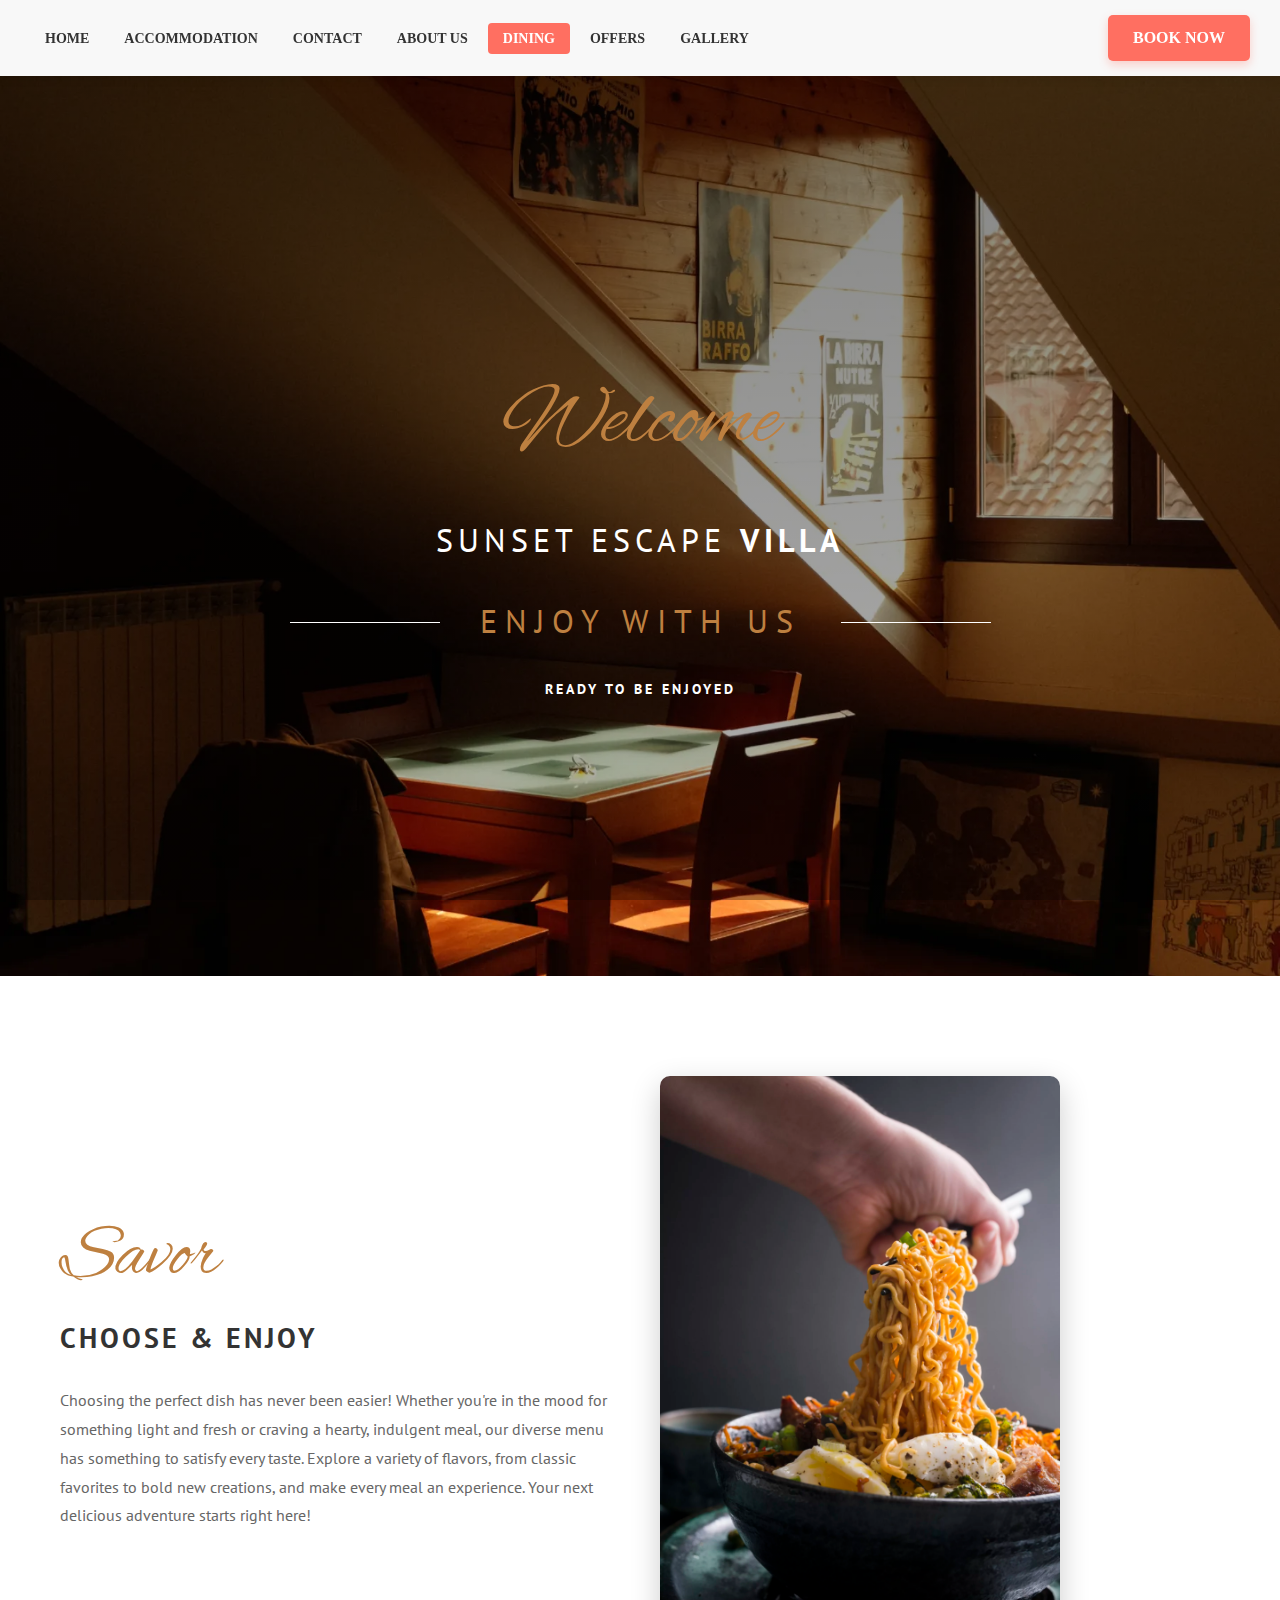
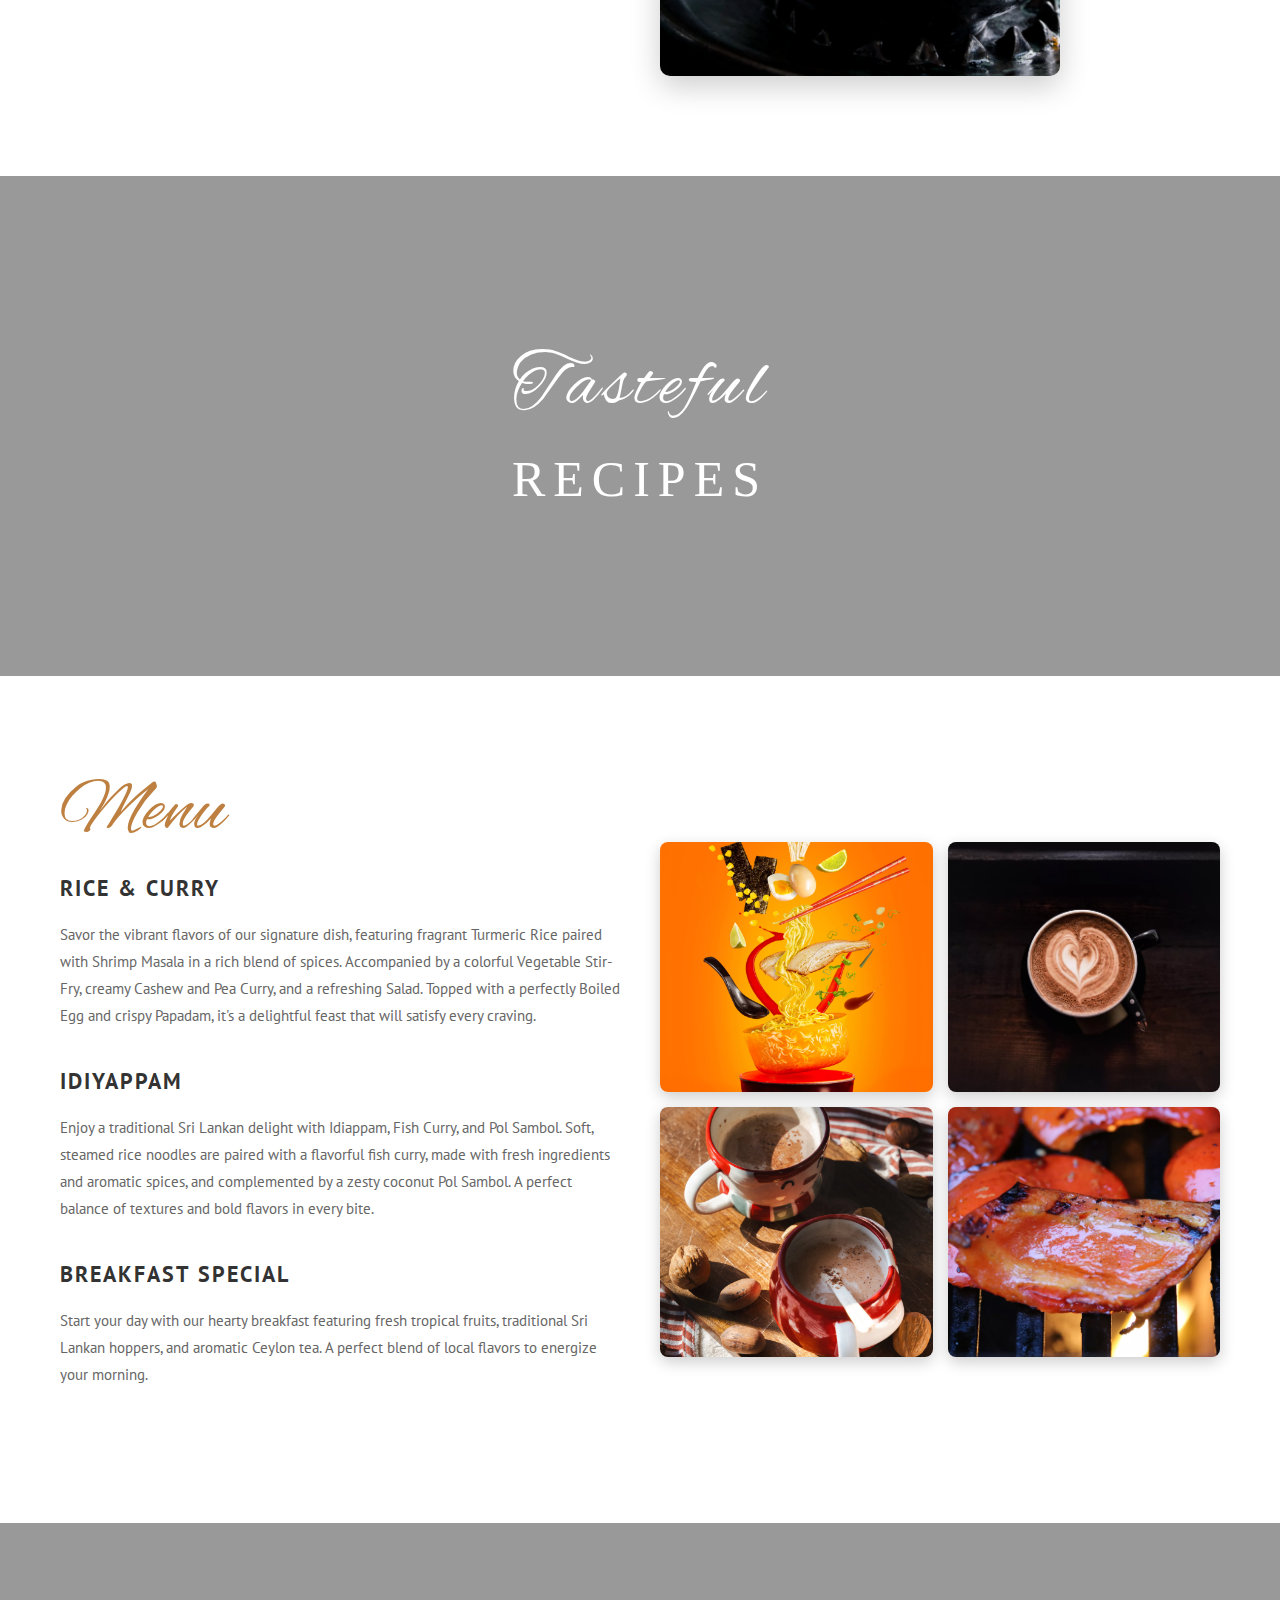
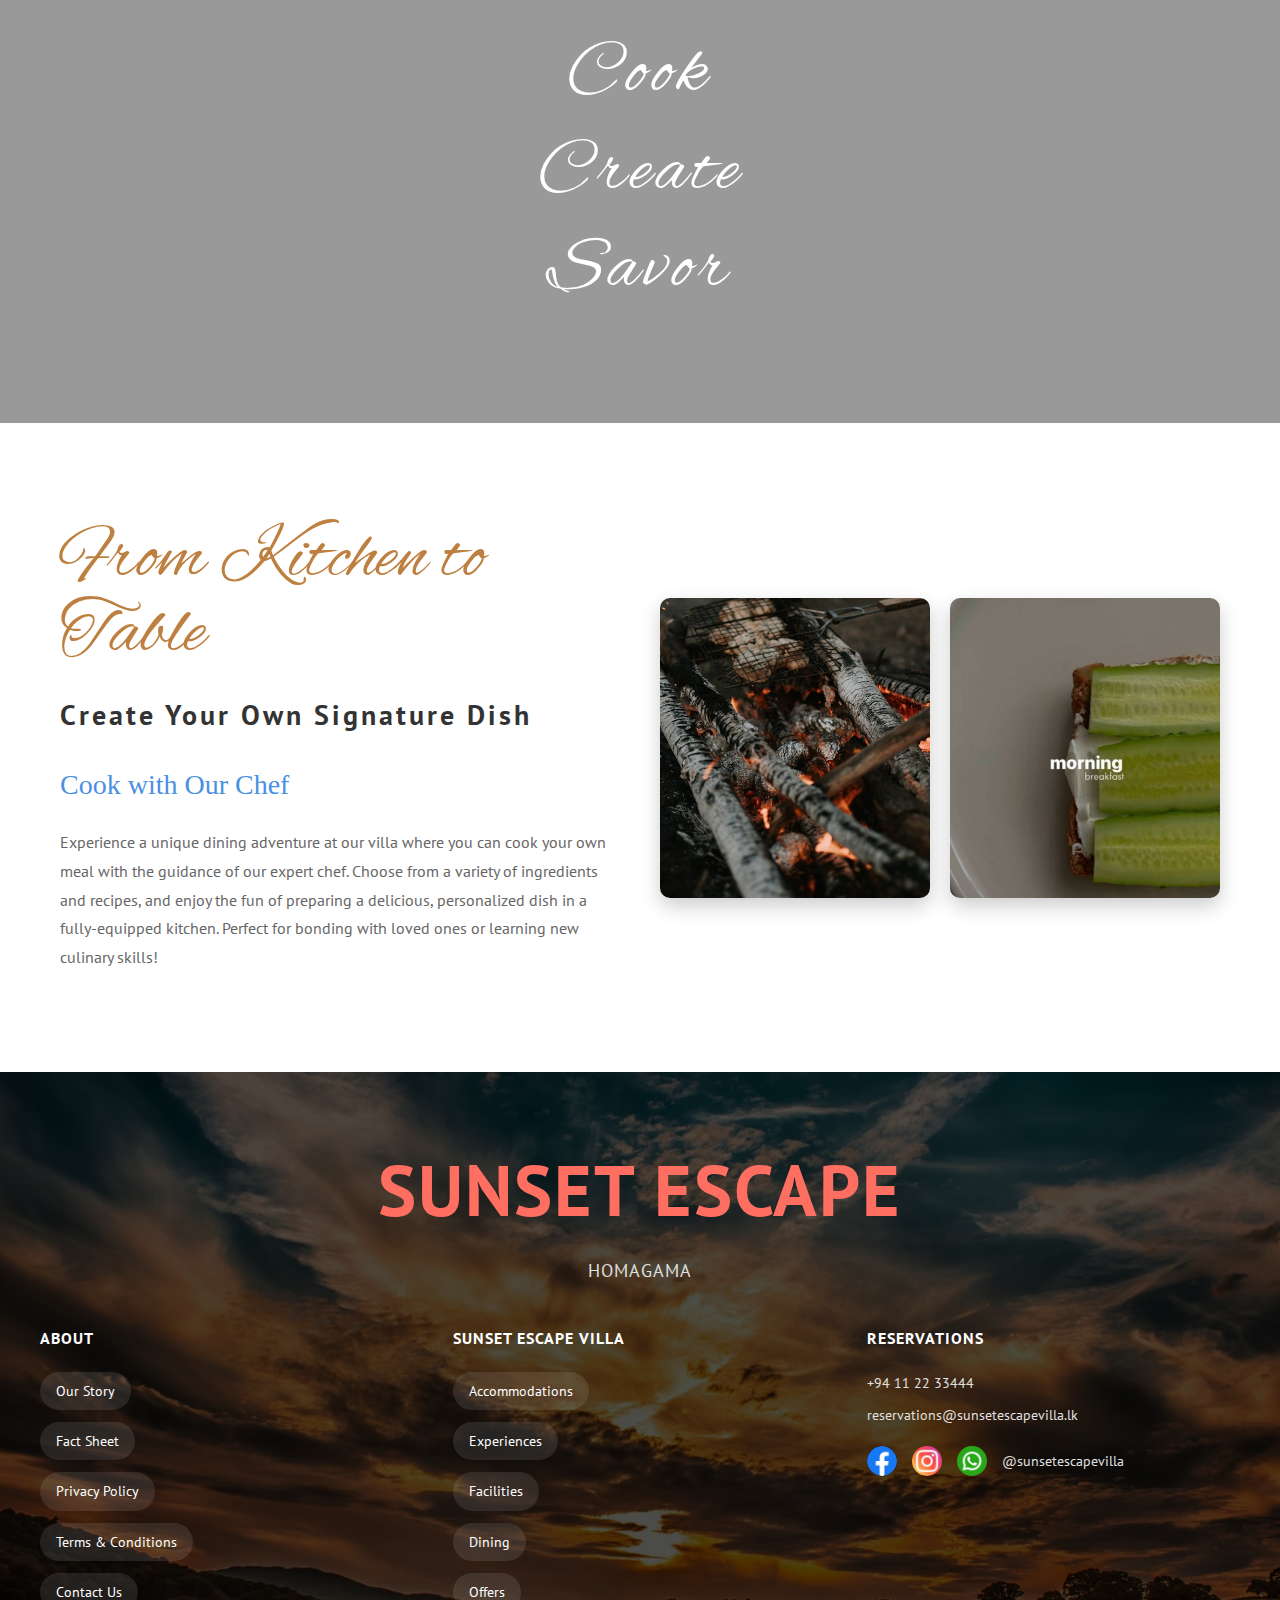
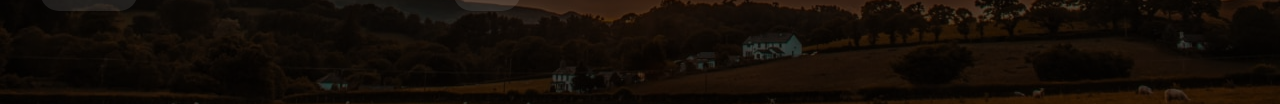
<file: index.html>
<!DOCTYPE html>
<html lang="en">
<head>
  <meta charset="UTF-8">
  <meta name="viewport" content="width=device-width, initial-scale=1.0">
  <title>Dining - Sunset Escape Villa</title>
  <link rel="stylesheet" href="style.css">
</head>
<body>
  <!-- Navigation -->
  <nav class="navbar">
    <div class="nav-container">
      <ul class="nav-links">
        <li><a href="#home">HOME</a></li>
        <li><a href="#accommodation">ACCOMMODATION</a></li>
        <li><a href="#contact">CONTACT</a></li>
        <li><a href="#about">ABOUT US</a></li>
        <li><a href="#dining" class="active">DINING</a></li>
        <li><a href="#offers">OFFERS</a></li>
        <li><a href="#gallery">GALLERY</a></li>
      </ul>
      <a href="#booking" class="book-now-btn">BOOK NOW</a>
    </div>
  </nav>

  <!-- Hero Section -->
  <header class="hero">
    <div class="hero-content">
      <h1 class="alex-brush">Welcome</h1>
      <h2 class="hero-title">SUNSET ESCAPE <span>VILLA</span></h2>
      <div class="hero-divider">
        <span class="hero-subtitle">ENJOY WITH US</span>
      </div>
      <p class="hero-tagline">Ready to be enjoyed</p>
    </div>
  </header>
  
  <!-- Introduction Section -->
  <section class="intro-section">
    <div class="container">
      <div class="intro-content">
        <h1 class="section-title alex-brush">Savor</h1>
        <h2 class="section-subtitle">CHOOSE & ENJOY</h2>
        <p class="section-text">
          Choosing the perfect dish has never been easier! 
          Whether you're in the mood for something light and fresh or craving a hearty, 
          indulgent meal, our diverse menu has something to satisfy every taste. 
          Explore a variety of flavors, from classic favorites to bold new creations,
          and make every meal an experience. Your next delicious adventure starts right here!
        </p>
      </div>
      <div class="intro-image">
        <img src="image/img4.webp" alt="Delicious stuffed cherries dessert">
      </div>
    </div>
  </section>
  
  <!-- Tasteful Recipes Banner -->
  <section class="banner-section recipes-banner">
    <div class="banner-overlay">
      <h1 class="banner-title alex-brush">Tasteful <span class="banner-subtitle">RECIPES</span></h1>
    </div>
  </section>
  
  <!-- Menu Section -->
  <section class="menu-section">
    <div class="container">
      <div class="menu-gallery">
        <img src="image/pic1.jpg" alt="Traditional Sri Lankan rice and curry">
        <img src="image/mocha.jpg" alt="Fresh mocha beverage">
        <img src="image/pic2.jpg" alt="Gourmet dish presentation">
        <img src="image/pic1.jpgjpg.webp" alt="Traditional meal platter">
      </div>
      <div class="menu-content">
        <h1 class="section-title alex-brush">Menu</h1>
        
        <div class="menu-item">
          <h2 class="menu-item-title">RICE & CURRY</h2>
          <p class="menu-item-description">
            Savor the vibrant flavors of our signature dish, 
            featuring fragrant Turmeric Rice paired with Shrimp Masala in a rich blend of spices. 
            Accompanied by a colorful Vegetable Stir-Fry, 
            creamy Cashew and Pea Curry, 
            and a refreshing Salad. 
            Topped with a perfectly Boiled Egg and crispy Papadam, 
            it's a delightful feast that will satisfy every craving.
          </p>
        </div>

        <div class="menu-item">
          <h2 class="menu-item-title">IDIYAPPAM</h2>
          <p class="menu-item-description">
            Enjoy a traditional Sri Lankan delight with Idiappam, Fish Curry, 
            and Pol Sambol. Soft, steamed rice noodles are paired with a flavorful fish curry, 
            made with fresh ingredients and aromatic spices, 
            and complemented by a zesty coconut Pol Sambol. 
            A perfect balance of textures and bold flavors in every bite.
          </p>
        </div>

        <div class="menu-item">
          <h2 class="menu-item-title">BREAKFAST SPECIAL</h2>
          <p class="menu-item-description">
            Start your day with our hearty breakfast featuring fresh tropical fruits,
            traditional Sri Lankan hoppers, and aromatic Ceylon tea.
            A perfect blend of local flavors to energize your morning.
          </p>
        </div>
      </div>
    </div>
  </section>
  
  <!-- Cook Create Savor Banner -->
  <section class="banner-section cook-banner">
    <div class="banner-overlay">
      <h1 class="banner-title alex-brush">
        Cook<br>Create<br>Savor
      </h1>
    </div>
  </section>
  
  <!-- Chef Experience Section -->
  <section class="chef-section">
    <div class="container">
      <div class="chef-content">
        <h1 class="section-title alex-brush">From Kitchen to Table</h1>
        <h2 class="section-subtitle">Create Your Own Signature Dish</h2>
        <h3 class="chef-highlight">Cook with Our Chef</h3>
        <p class="section-text">
          Experience a unique dining adventure at our villa where you can cook your own meal 
          with the guidance of our expert chef. Choose from a variety of ingredients and recipes, 
          and enjoy the fun of preparing a delicious, personalized dish in a fully-equipped kitchen. 
          Perfect for bonding with loved ones or learning new culinary skills!
        </p>
      </div>
      <div class="chef-images">
        <img src="image/grill.jpeg" alt="Grilling experience with our chef">
        <img src="image/breakfast.jpg" alt="Fresh breakfast preparation">
      </div>
    </div>
  </section>

  <!-- Footer -->
  <footer class="footer">
    <div class="footer-container">
      <!-- Logo Section -->
      <div class="footer-logo">
        <h2 class="logo-text">SUNSET ESCAPE</h2>
        <p class="logo-location">HOMAGAMA</p>
      </div>

      <!-- Footer Links -->
      <div class="footer-columns">
        <div class="footer-column">
          <h3>ABOUT</h3>
          <ul>
            <li><a href="#story">Our Story</a></li>
            <li><a href="#facts">Fact Sheet</a></li>
            <li><a href="#privacy">Privacy Policy</a></li>
            <li><a href="#terms">Terms & Conditions</a></li>
            <li><a href="#contact">Contact Us</a></li>
          </ul>
        </div>

        <div class="footer-column">
          <h3>SUNSET ESCAPE VILLA</h3>
          <ul>
            <li><a href="#accommodation">Accommodations</a></li>
            <li><a href="#experiences">Experiences</a></li>
            <li><a href="#facilities">Facilities</a></li>
            <li><a href="#dining">Dining</a></li>
            <li><a href="#offers">Offers</a></li>
          </ul>
        </div>

        <div class="footer-column">
          <h3>RESERVATIONS</h3>
          <p class="contact-info">+94 11 22 33444</p>
          <p class="contact-info">reservations@sunsetescapevilla.lk</p>
          
          <div class="social-links">
            <a href="#" class="social-icon" aria-label="Facebook">
              <img src="image/fb.jpg" alt="Facebook">
            </a>
            <a href="#" class="social-icon" aria-label="Instagram">
              <img src="image/inst.jpg" alt="Instagram">
            </a>
            <a href="#" class="social-icon" aria-label="WhatsApp">
              <img src="image/whts.jpg" alt="WhatsApp">
            </a>
            <span class="social-handle">@sunsetescapevilla</span>
          </div>

          <div class="map-container" onclick="redirectToMap()">
            <iframe
              src="https://www.google.com/maps/embed?pb=!1m18!1m12!1m3!1d31690.657218841682!2d79.97232506776593!3d6.842058231165594!2m3!1f0!2f0!3f0!3m2!1i1024!2i768!4f13.1!3m3!1m2!1s0x3ae24964bd59b0fb%3A0xc7d374be7b3c4ec!2sHomagama!5e0!3m2!1sen!2slk!4v1634987435651!5m2!1sen!2slk"
              width="100%" 
              height="150" 
              style="border:0; border-radius: 8px; margin-top: 20px;" 
              allowfullscreen="" 
              loading="lazy"
              title="Location map">
            </iframe>
          </div>
        </div>
      </div>
    </div>
  </footer>

  <script>
    function redirectToMap() {
      window.open("https://maps.app.goo.gl/wf5LeVyUU2wiWSb66", "_blank");
    }
  </script>
</body>
</html>
</file>
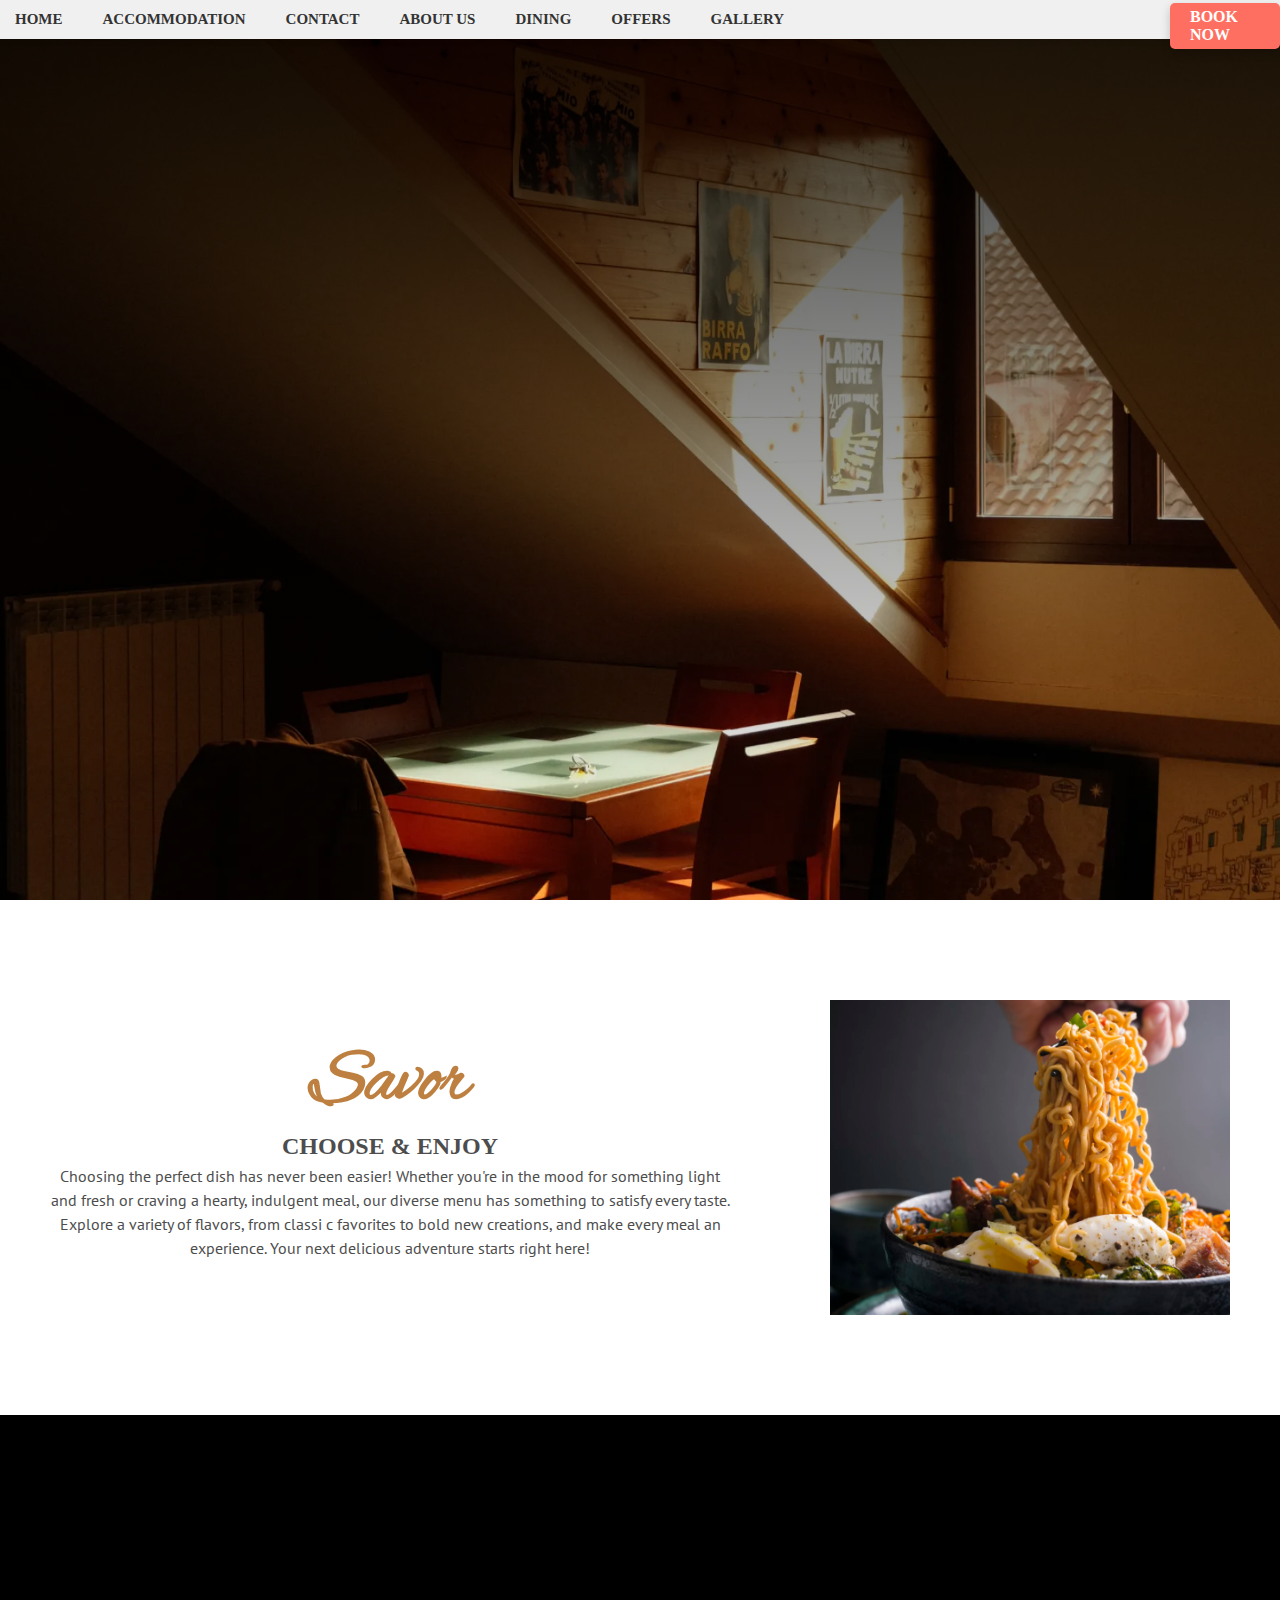
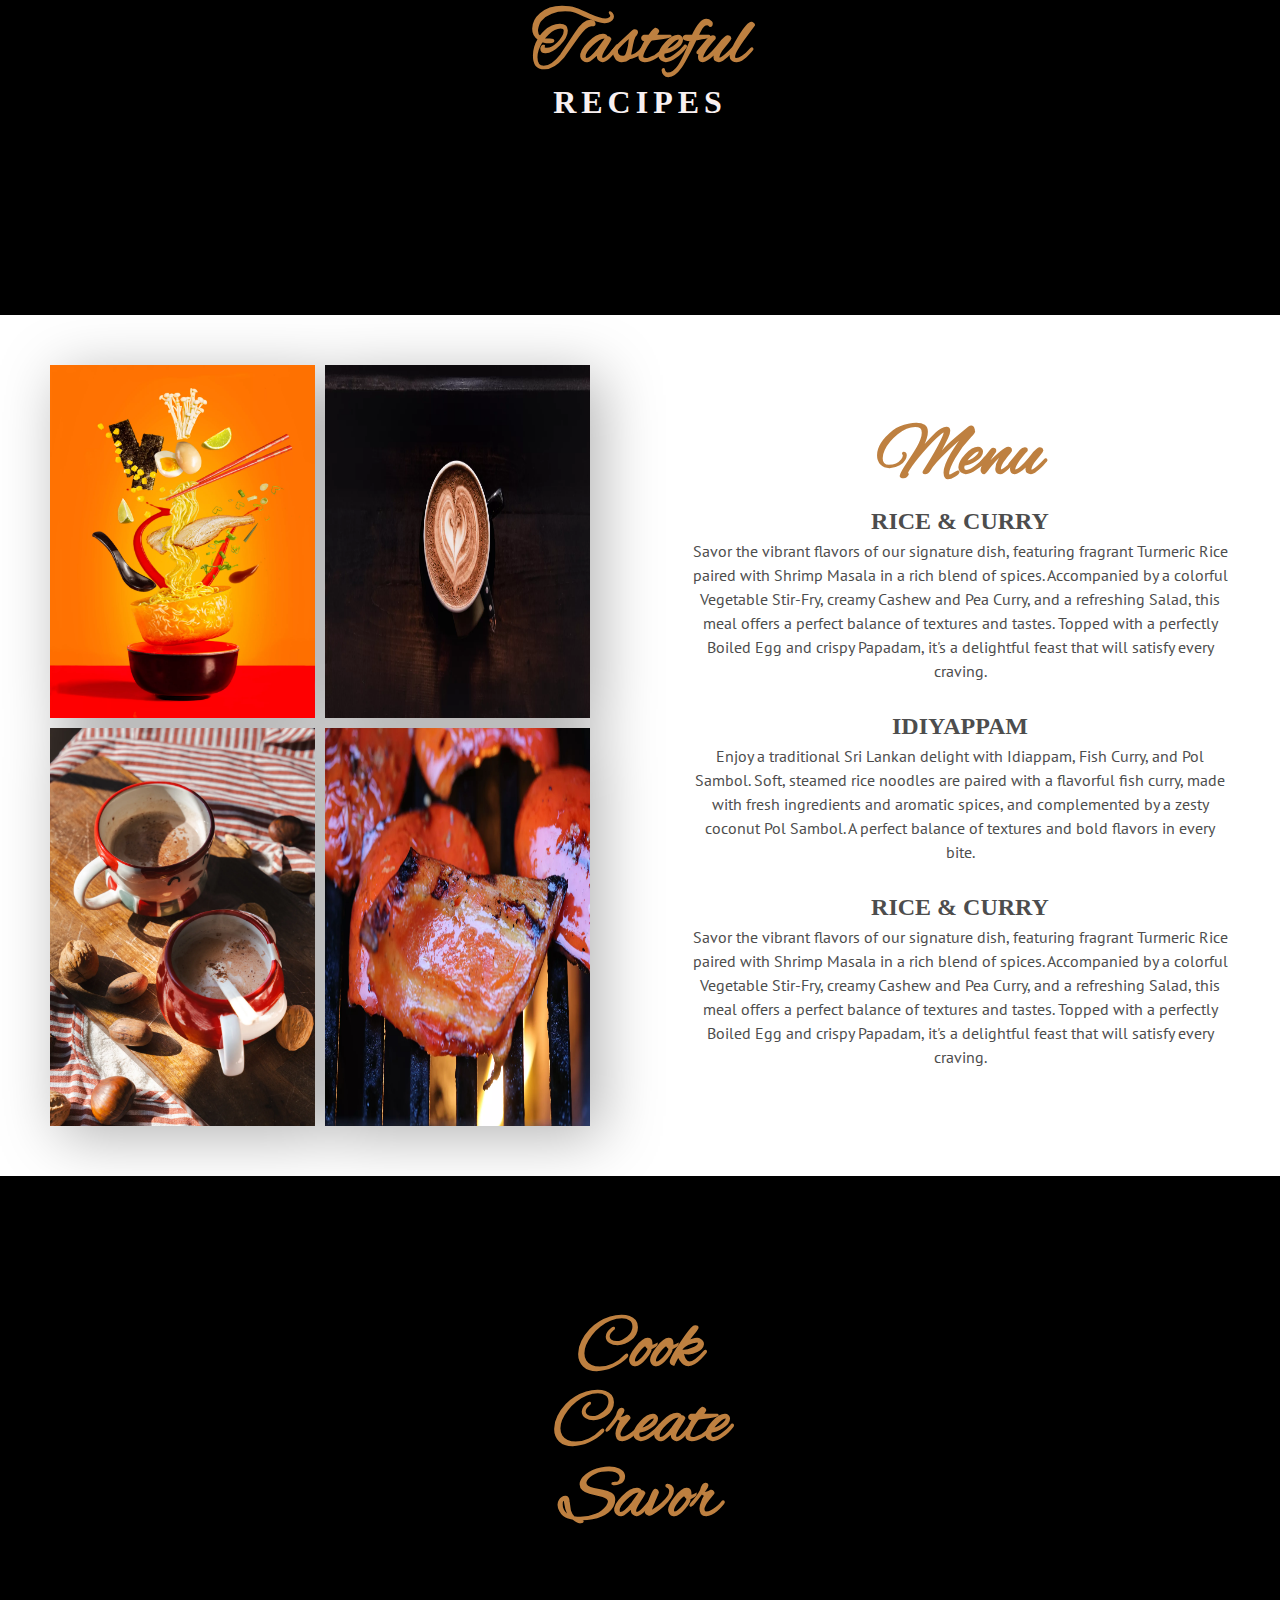
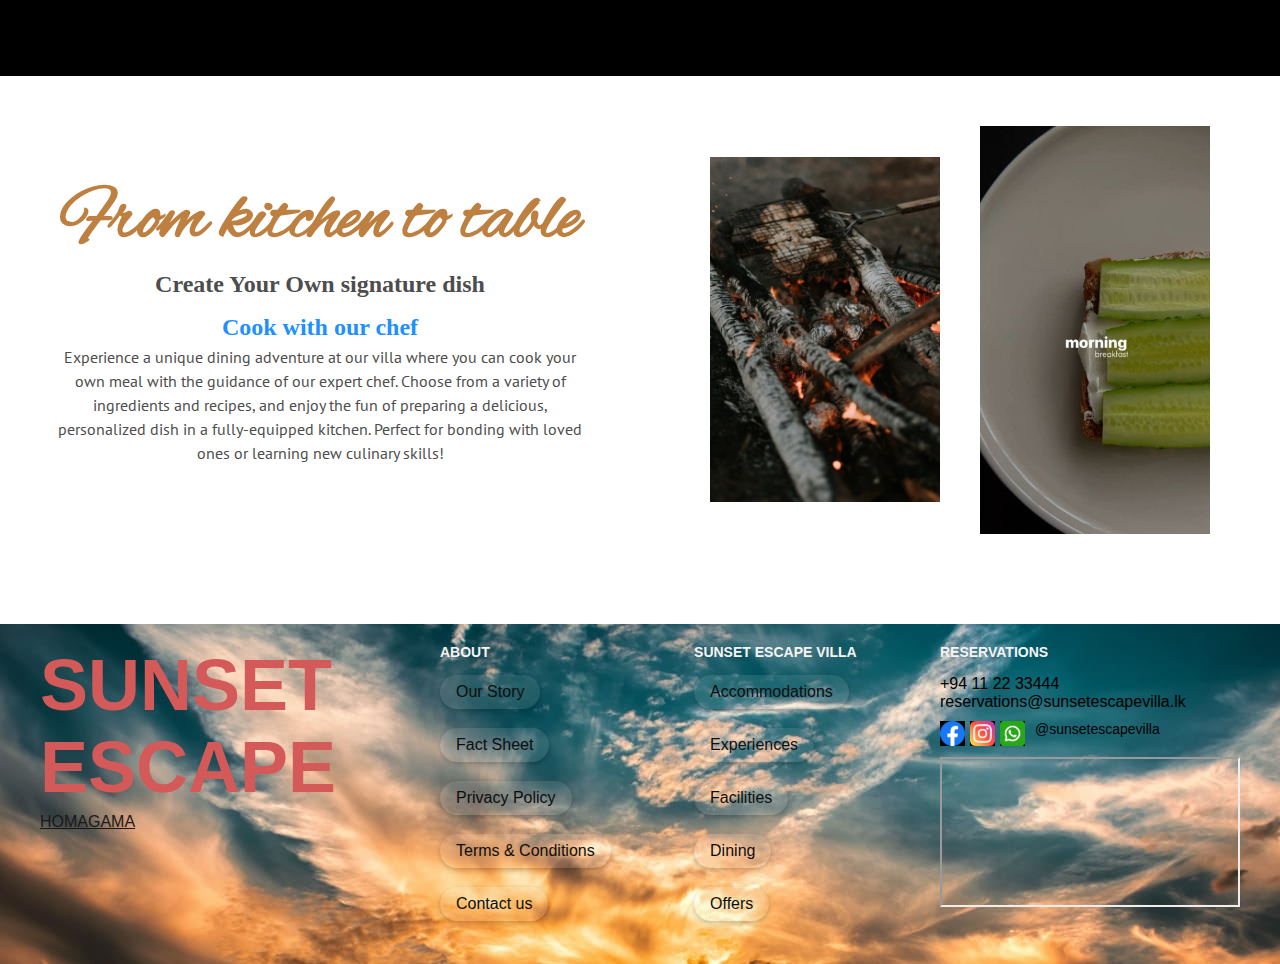
<file: project2.html>
<!DOCTYPE html>
<html lang="en">
<head>
  <meta charset="UTF-8">
  <meta name="viewport" content="width=device-width, initial-scale=1.0">
  <title>DINING</title>
  <link rel="stylesheet" href="project2.css">
</head>
<body>
  <header>
  <div class="N_bar">
    <ul>
        <li><a href="">HOME</a></li>
        <li><a href="">ACCOMMODATION</a></li>
        <li><a href="">CONTACT</a></li>
        <li><a href="">ABOUT US</a></li>
        <li><a href="">DINING</a></li>
        <li><a href="">OFFERS</a></li>
        <li><a href="">GALLERY</a></li>
    </ul>

    <!-- "BOOK NOW" button -->
    <a href="#" class="book-now-btn">BOOK NOW</a>
</div>
</div>
<div class="center">
  <h1 class="alex-brush">Welcome</h1><br>
  <h2 style="font-family:Georgia;">SUN SET ESCAPE <b>VILLA</b></h2><br>
  <span id="asterisk">ENJOY <br><br>WITH <br><br>US</span>
  <p>ready to be enjoy</p>
</div>

   
  </header>
  
  <section class="add-padding add-flex">
    <div class="center-text">
      <h1 class="alex-brush"><span class="custom-font">Savor</span><br /></h1>
      <h2>CHOOSE & ENJOY</h2><br>
      <p>Choosing the perfect dish has never been easier! 
        Whether you're in the mood for something light and fresh or craving a hearty, 
        indulgent meal, our diverse menu has something to satisfy every taste. 
        Explore a variety of flavors, from classi
        c favorites to bold new creations,
        and make every meal an experience. Your next delicious adventure starts right here!</p>
    </div>
    <div  class="stuffed-cherries" data-aos="fade-left" data-aos-delay="300">
    </div>
  </section>
  
  <section class="bread-background center-h1">
    <h1 class="custom-h1 alex-brush"><span class="custom-font">Tasteful</span><br />RECIPES</h1>
  </section>
  
  <section class="menu add-flex add-padding">
    <div class="menu-images">
      <img src="image/pic1.jpg">
      <img src="image/mocha.jpg">
      <img src="image/pic2.jpg">
      <img src="image/pic1.jpgjpg.webp">
    </div>
    <div class="center-text">
      <h1><span class="custom-font alex-brush">Menu</span></h1>
      <h2>RICE & CURRY</h2><br>
      <p>Savor the vibrant flavors of our signature dish, 
        featuring fragrant Turmeric Rice paired with Shrimp Masala in a rich blend of spices. 
        Accompanied by a colorful Vegetable Stir-Fry, 
        creamy Cashew and Pea Curry, 
        and a refreshing Salad, 
        this meal offers a perfect balance of textures and tastes. 
        Topped with a perfectly Boiled Egg and crispy Papadam, 
        it's a delightful feast that will satisfy every craving.</p><br>
      <h2>IDIYAPPAM</h2><br>
      <p>Enjoy a traditional Sri Lankan delight with Idiappam, Fish Curry, 
        and Pol Sambol. Soft, steamed rice noodles are paired with a flavorful fish curry, 
        made with fresh ingredients and aromatic spices, 
        and complemented by a zesty coconut Pol Sambol. 
        A perfect balance of textures and bold flavors in every bite.</p><br>
      <h2>RICE & CURRY</h2><br>
      <p>Savor the vibrant flavors of our signature dish, 
            featuring fragrant Turmeric Rice paired with Shrimp Masala in a rich blend of spices. 
            Accompanied by a colorful Vegetable Stir-Fry, 
            creamy Cashew and Pea Curry, 
            and a refreshing Salad, 
            this meal offers a perfect balance of textures and tastes. 
            Topped with a perfectly Boiled Egg and crispy Papadam, 
            it's a delightful feast that will satisfy every craving.
      </p>
    </div>
  </section>
  
  <section class="cake-background center-h1">
    <h1 class="custom-h1"><span class="custom-font alex-brush">Cook<br>Create<br>Savor</span></h1>
  </section>
  
  <section class="add-flex reservation-section">
    <div class="center-text add-padding">
      <h1><span class="custom-font alex-brush">From kitchen to table</span></h1>
      <h2>Create Your Own signature dish</h2><br>
      <h2 style="font-family:blackadder ITC;color:dodgerblue">Cook with our chef</h2><br>
      <p>Experience a unique dining adventure at our villa where you can cook your own meal with the guidance of our expert chef. 
        Choose from a variety of ingredients and recipes, 
        and enjoy the fun of preparing a delicious, 
        personalized dish in a fully-equipped kitchen. 
        Perfect for bonding with loved ones or learning new culinary skills!</p>
    </div>
    <div>
      <img src="image/grill.jpeg" data-aos="fade-up" data-aos-delay="300"/>
      <img src="image/breakfast.jpg" data-aos="fade-down" data-aos-delay="300"/>
    </div>
  </section>
  <footer class="footer">
    <div class="footer-content">
      <div class="logo-section">
        <h2 class="logo">SUNSET ESCAPE</h2>
        <p class="subtitle"></p>
        <p class="location">HOMAGAMA</p>
      </div>
      <div class="footer-links">
        <div class="column">
          <h3>ABOUT</h3>
          <ul>
            <li><a href="#">Our Story</a></li>
            <li><a href="#">Fact Sheet</a></li>
            <li><a href="#">Privacy Policy</a></li>
            <li><a href="#">Terms & Conditions</a></li>
            <li><a href="#">Contact us</a></li>
          </ul>
        </div>
        <div class="column">
          <h3>SUNSET ESCAPE VILLA</h3>
          <ul>
            <li><a href="#">Accommodations</a></li>
            <li><a href="#">Experiences</a></li>
            <li><a href="#">Facilities</a></li>
            <li><a href="#">Dining</a></li>
            <li><a href="#">Offers</a></li>
          </ul>
        </div>
 
        <div class="column">
          <h3>RESERVATIONS</h3>
          <p>+94 11 22 33444</p>
          <p>reservations@sunsetescapevilla.lk</p>
          <div class="social-links">
            <a href="#" class="social-icon"><img src="image/fb.jpg" ></a>
            <a href="#" class="social-icon"><img src="image/inst.jpg" ></a>
            <a href="#" class="social-icon"><img src="image/whts.jpg" ></a>
            <span>@sunsetescapevilla</span>

          </div>
          <div class="map" id="map-section" onclick="redirectToMap()">
            <!-- Embed Google Map -->
            <iframe
                src="https://www.google.com/maps/embed?pb=!1m18!1m12!1m3!1d31690.657218841682!2d79.97232506776593!3d6.842058231165594!2m3!1f0!2f0!3f0!3m2!1i1024!2i768!4f13.1!3m3!1m2!1s0x3ae24964bd59b0fb%3A0xc7d374be7b3c4ec!2sHomagama!5e0!3m2!1sen!2slk!4v1634987435651!5m2!1sen!2slk"
                width="300px" height="150px" style="margin-top: 20px;" allowfullscreen="" loading="lazy"></iframe>
        </div>
        </div>
      </div>
   </div>
</div>
<script>
    function redirectToMap() {
        window.open("https://maps.app.goo.gl/wf5LeVyUU2wiWSb66 ", "_blank");
    }
</script>
</footer>
  </body>

</html>
</file>
<file: style.css>
@charset "UTF-8";
@import url("https://fonts.googleapis.com/css?family=Alex+Brush|Overpass+Mono:600,700");
@import url("https://fonts.googleapis.com/css?family=PT+Sans");

/* ===========================
   GLOBAL RESET & BASE STYLES
   =========================== */
* {
  margin: 0;
  padding: 0;
  box-sizing: border-box;
}

body {
  overflow-x: hidden;
  font-family: 'PT Sans', sans-serif;
  color: #4d4d4d;
  line-height: 1.6;
}

h1, h2, h3, h4, h5, h6 {
  margin: 0;
  font-weight: normal;
}

a {
  text-decoration: none;
  color: inherit;
  transition: all 0.3s ease;
}

ul {
  list-style: none;
  padding: 0;
  margin: 0;
}

img {
  max-width: 100%;
  height: auto;
  display: block;
}

button {
  border: none;
  background: none;
  cursor: pointer;
  font-family: inherit;
}

/* ===========================
   UTILITY CLASSES
   =========================== */
.alex-brush {
  font-family: "Alex Brush", cursive;
  color: #be8040;
}

.container {
  max-width: 1200px;
  margin: 0 auto;
  padding: 0 20px;
}

/* ===========================
   NAVIGATION BAR
   =========================== */
.navbar {
  background-color: #f8f8f8;
  box-shadow: 0 2px 10px rgba(0, 0, 0, 0.1);
  position: sticky;
  top: 0;
  z-index: 1000;
}

.nav-container {
  max-width: 1400px;
  margin: 0 auto;
  display: flex;
  justify-content: space-between;
  align-items: center;
  padding: 15px 30px;
}

.nav-links {
  display: flex;
  gap: 5px;
  align-items: center;
}

.nav-links li a {
  padding: 8px 15px;
  font-family: 'Times New Roman', Times, serif;
  font-weight: bold;
  font-size: 14px;
  color: #333;
  border-radius: 4px;
  transition: all 0.3s ease;
}

.nav-links li a:hover,
.nav-links li a.active {
  background-color: #ff6f61;
  color: white;
  transform: translateY(-2px);
}

.book-now-btn {
  padding: 10px 25px;
  background-color: #ff6f61;
  color: white;
  font-weight: bold;
  font-family: 'Times New Roman', Times, serif;
  border-radius: 5px;
  box-shadow: 0 4px 10px rgba(255, 111, 97, 0.3);
  transition: all 0.3s ease;
}

.book-now-btn:hover {
  background-color: #e65b4e;
  transform: translateY(-2px);
  box-shadow: 0 6px 15px rgba(255, 111, 97, 0.4);
}

/* ===========================
   HERO SECTION
   =========================== */
.hero {
  min-height: 100vh;
  background: linear-gradient(to bottom, rgba(0, 0, 0, 0.5), rgba(0, 0, 0, 0.3)), 
              url("image/dining.jpg") no-repeat center center;
  background-size: cover;
  background-attachment: fixed;
  display: flex;
  align-items: center;
  justify-content: center;
  text-align: center;
  color: white;
  position: relative;
}

.hero-content {
  animation: fadeIn 1s ease-in;
}

.hero-content h1 {
  font-size: clamp(60px, 8vw, 90px);
  margin-bottom: 20px;
  animation: fadeUp 0.8s ease-out;
}

.hero-title {
  font-size: clamp(24px, 3vw, 32px);
  letter-spacing: 5px;
  text-transform: uppercase;
  margin-bottom: 30px;
  animation: fade 0.8s ease-out 0.3s backwards;
}

.hero-title span {
  font-weight: bold;
}

.hero-divider {
  display: flex;
  align-items: center;
  justify-content: center;
  margin: 30px 0;
}

.hero-subtitle {
  color: #be8040;
  font-size: clamp(24px, 3vw, 32px);
  letter-spacing: 8px;
  padding: 0 30px;
  position: relative;
  animation: spin 0.8s ease-out 0.5s backwards;
}

.hero-subtitle::before,
.hero-subtitle::after {
  content: "";
  position: absolute;
  top: 50%;
  width: 100px;
  height: 1px;
  background: white;
  animation: grow 0.8s ease-out 0.8s backwards;
}

.hero-subtitle::before {
  right: 100%;
  margin-right: 10px;
}

.hero-subtitle::after {
  left: 100%;
  margin-left: 10px;
}

.hero-tagline {
  text-transform: uppercase;
  font-size: 14px;
  font-weight: bold;
  letter-spacing: 3px;
  margin-top: 20px;
  animation: fadeDown 0.8s ease-out 1s backwards;
}

/* ===========================
   SECTION STYLES
   =========================== */
.intro-section,
.menu-section,
.chef-section {
  padding: 80px 0;
}

.intro-section .container,
.menu-section .container,
.chef-section .container {
  display: flex;
  flex-direction: column;
  gap: 40px;
  align-items: center;
}

/* Introduction Section */
.intro-content,
.menu-content,
.chef-content {
  text-align: center;
  max-width: 800px;
}

.section-title {
  font-size: clamp(50px, 6vw, 75px);
  line-height: 1;
  margin-bottom: 20px;
}

.section-subtitle {
  font-size: clamp(20px, 2.5vw, 28px);
  letter-spacing: 3px;
  margin-bottom: 25px;
  font-weight: bold;
  color: #333;
}

.section-text {
  font-size: 16px;
  line-height: 1.8;
  color: #666;
  max-width: 700px;
  margin: 0 auto;
}

.intro-image img {
  width: 100%;
  max-width: 400px;
  border-radius: 10px;
  box-shadow: 0 10px 30px rgba(0, 0, 0, 0.2);
}

/* ===========================
   BANNER SECTIONS
   =========================== */
.banner-section {
  height: 500px;
  background-size: cover;
  background-position: center;
  background-attachment: fixed;
  display: flex;
  align-items: center;
  justify-content: center;
  position: relative;
}

.banner-overlay {
  background: rgba(0, 0, 0, 0.4);
  position: absolute;
  top: 0;
  left: 0;
  right: 0;
  bottom: 0;
  display: flex;
  align-items: center;
  justify-content: center;
}

.recipes-banner {
  background-image: url("image/breakfast1.jpg");
}

.cook-banner {
  background-image: url("image/pic3.jpg");
}

.banner-title {
  font-size: clamp(50px, 6vw, 75px);
  color: white;
  text-align: center;
  letter-spacing: 5px;
  line-height: 1.3;
}

.banner-subtitle {
  display: block;
  letter-spacing: 8px;
  font-family: 'Times New Roman', serif;
  font-size: clamp(30px, 4vw, 50px);
  margin-top: 10px;
}

/* ===========================
   MENU SECTION
   =========================== */
.menu-gallery {
  display: grid;
  grid-template-columns: repeat(2, 1fr);
  gap: 15px;
  width: 100%;
  max-width: 600px;
}

.menu-gallery img {
  width: 100%;
  height: 250px;
  object-fit: cover;
  border-radius: 8px;
  box-shadow: 0 5px 15px rgba(0, 0, 0, 0.2);
  transition: transform 0.3s ease;
}

.menu-gallery img:hover {
  transform: scale(1.05);
}

.menu-item {
  margin-bottom: 35px;
  text-align: center;
}

.menu-item-title {
  font-size: 22px;
  letter-spacing: 2px;
  margin-bottom: 15px;
  color: #333;
  font-weight: bold;
}

.menu-item-description {
  font-size: 15px;
  line-height: 1.8;
  color: #666;
  max-width: 650px;
  margin: 0 auto;
}

/* ===========================
   CHEF SECTION
   =========================== */
.chef-highlight {
  font-family: 'Blackadder ITC', cursive;
  color: #4a90e2;
  font-size: 28px;
  margin: 20px 0;
}

.chef-images {
  display: grid;
  grid-template-columns: repeat(2, 1fr);
  gap: 20px;
  width: 100%;
  max-width: 700px;
}

.chef-images img {
  width: 100%;
  height: 300px;
  object-fit: cover;
  border-radius: 10px;
  box-shadow: 0 8px 20px rgba(0, 0, 0, 0.2);
  transition: transform 0.3s ease;
}

.chef-images img:hover {
  transform: translateY(-5px);
}

/* ===========================
   FOOTER
   =========================== */
.footer {
  background: linear-gradient(rgba(0, 0, 0, 0.7), rgba(0, 0, 0, 0.7)), 
              url('image/footer.jpg') center/cover;
  color: white;
  padding: 60px 20px 30px;
}

.footer-container {
  max-width: 1200px;
  margin: 0 auto;
  display: flex;
  flex-direction: column;
  gap: 40px;
}

.footer-logo {
  text-align: center;
}

.logo-text {
  font-size: clamp(48px, 6vw, 72px);
  font-weight: bold;
  color: #ff6f61;
  margin-bottom: 10px;
  letter-spacing: 2px;
}

.logo-location {
  font-size: 18px;
  color: #e0e0e0;
  letter-spacing: 1px;
}

.footer-columns {
  display: grid;
  grid-template-columns: repeat(auto-fit, minmax(250px, 1fr));
  gap: 40px;
}

.footer-column h3 {
  font-size: 16px;
  margin-bottom: 20px;
  color: #ffffff;
  letter-spacing: 1px;
  font-weight: bold;
}

.footer-column ul li {
  margin-bottom: 12px;
}

.footer-column ul li a {
  display: inline-block;
  padding: 8px 16px;
  background-color: rgba(255, 255, 255, 0.1);
  border-radius: 20px;
  color: white;
  font-size: 14px;
  transition: all 0.3s ease;
}

.footer-column ul li a:hover {
  background-color: #ff6f61;
  transform: translateX(5px);
  box-shadow: 0 4px 15px rgba(255, 111, 97, 0.4);
}

.contact-info {
  color: #e0e0e0;
  margin-bottom: 10px;
  font-size: 14px;
}

.social-links {
  display: flex;
  align-items: center;
  gap: 15px;
  margin-top: 20px;
  flex-wrap: wrap;
}

.social-icon {
  display: inline-block;
  transition: transform 0.3s ease;
}

.social-icon img {
  width: 30px;
  height: 30px;
  border-radius: 50%;
}

.social-icon:hover {
  transform: scale(1.2);
}

.social-handle {
  color: #e0e0e0;
  font-size: 14px;
}

.map-container {
  cursor: pointer;
  border-radius: 8px;
  overflow: hidden;
  margin-top: 20px;
  transition: transform 0.3s ease;
}

.map-container:hover {
  transform: scale(1.02);
}

/* ===========================
   ANIMATIONS
   =========================== */
@keyframes fadeIn {
  from {
    opacity: 0;
  }
  to {
    opacity: 1;
  }
}

@keyframes fadeUp {
  from {
    opacity: 0;
    transform: translateY(40px);
  }
  to {
    opacity: 1;
    transform: translateY(0);
  }
}

@keyframes fade {
  from {
    opacity: 0;
    transform: scale(1.5);
  }
  to {
    opacity: 1;
    transform: scale(1);
  }
}

@keyframes fadeDown {
  from {
    opacity: 0;
    transform: translateY(-40px);
  }
  to {
    opacity: 1;
    transform: translateY(0);
  }
}

@keyframes grow {
  from {
    opacity: 0;
    width: 0;
  }
  to {
    opacity: 1;
    width: 100px;
  }
}

@keyframes spin {
  from {
    opacity: 0;
    transform: rotate(-180deg);
  }
  to {
    opacity: 1;
    transform: rotate(0);
  }
}

/* ===========================
   RESPONSIVE DESIGN
   =========================== */

/* Tablets and smaller */
@media (max-width: 768px) {
  .nav-container {
    flex-direction: column;
    gap: 15px;
    padding: 15px;
  }

  .nav-links {
    flex-wrap: wrap;
    justify-content: center;
  }

  .nav-links li a {
    font-size: 12px;
    padding: 6px 10px;
  }

  .book-now-btn {
    padding: 8px 20px;
    font-size: 14px;
  }

  .hero {
    background-attachment: scroll;
  }

  .banner-section {
    background-attachment: scroll;
    height: 400px;
  }

  .intro-section,
  .menu-section,
  .chef-section {
    padding: 50px 0;
  }

  .menu-gallery,
  .chef-images {
    grid-template-columns: 1fr;
    max-width: 400px;
  }

  .footer-columns {
    grid-template-columns: 1fr;
    gap: 30px;
  }
}

/* Large screens */
@media (min-width: 769px) {
  .intro-section .container,
  .menu-section .container,
  .chef-section .container {
    flex-direction: row;
    text-align: left;
  }

  .intro-content,
  .menu-content,
  .chef-content {
    flex: 1;
    text-align: left;
  }

  .intro-image,
  .menu-gallery,
  .chef-images {
    flex: 1;
  }

  .section-text {
    margin: 0;
  }

  .menu-item {
    text-align: left;
  }

  .menu-item-description {
    margin: 0;
  }

  /* Alternate layout for menu section */
  .menu-section .container {
    flex-direction: row-reverse;
  }
}

/* Extra large screens */
@media (min-width: 1200px) {
  .intro-section,
  .menu-section,
  .chef-section {
    padding: 100px 0;
  }

  .hero-subtitle::before,
  .hero-subtitle::after {
    width: 150px;
  }
}

/* Mobile menu improvements */
@media (max-width: 480px) {
  .nav-links li a {
    font-size: 11px;
    padding: 5px 8px;
  }

  .hero-content h1 {
    font-size: 50px;
  }

  .section-title {
    font-size: 40px;
  }

  .menu-gallery img,
  .chef-images img {
    height: 200px;
  }
}
</file>
<file: project2.css>
@charset "UTF-8";
@import url("https://fonts.googleapis.com/css?family=Alex+Brush|Overpass+Mono:600,700");
@import url("https://fonts.googleapis.com/css?family=PT+Sans");
body {
  overflow-x: hidden;
}

/*
  GLOBAL
*/
h2 {
  margin-top: 0;
}

button {
  border: 0;
  background: 0;
  cursor: pointer;
}

a {
  text-decoration: none;
  padding-bottom: 5px;
  font-family: blackadder ITC;
}

ul {
  list-style: none;
  padding: 0;
  margin: 0;
}

/*
  HEADER
*/
header .N_bar {
  display: flex;
  justify-content: flex-start;
  background-color: #f0f0f0;  
  padding: 3px 0;
  box-shadow: 0 2px 5px rgba(0, 0, 0, 0.1);  
}


header .N_bar ul {
  display: flex;
  list-style: none;
}


header .N_bar ul li {
  margin-right: 10px;  
}

/* Link styling */
header .N_bar ul li a {
  text-decoration: none;
  color: #333; 
  font-weight: bold;
  font-family:'Times New Roman', Times, serif;
  font-size: 15px;
  padding: 8px 15px;
  display: inline-block;
  border-radius: 4px;
  transition: background-color 0.3s ease, color 0.3s ease, transform 0.3s ease; /* Smooth transition */
}

/* Hover effect */
header .N_bar ul li a:hover {
  background-color: #ff6f61; 
  color: #fff; 
  transform: scale(1.1); 
}

header .book-now-btn {
  position: absolute;
  margin-top: 0.1234px;
  margin-left: 1170px; 
  padding: 5px 20px;
  background-color: #ff6f61; /* Soft orange color */
  color: white;
  text-decoration: none;
  font-weight: bold;
  font-family: 'Times New Roman', Times, serif;
  border-radius: 5px;
  transition: background-color 0.3s ease, transform 0.3s ease;
  box-shadow: 0 4px 10px rgba(0, 0, 0, 0.2);  
}


header .book-now-btn:hover {
  background-color: #e65b4e; 
  transform: scale(1.05); 
}
* {
padding: 0;
margin: 0;
box-sizing: border-box;
}
header {
  min-height: 100vh;
  background: linear-gradient(to bottom, rgba(0, 0, 0, 0.8), transparent), url("image/dining.jpg") no-repeat center center;
  background-size: cover;
  background-attachment: fixed;
  display: flex;
  flex-direction: column;
}
header .center {
  line-height: 1;
  margin: auto;
  text-align: center;
  color: white;
}
header .center h1 {
  font-family: "Alex Brush", cursive !important;
  color: #be8040;
  font-size: 80px;
  margin-bottom: 34px;
}
header .center h2 {
  text-transform: uppercase;
  letter-spacing: 5px;
  font-size: 28px;
}
header .center #asterisk {
  color: #be8040;
  line-height: 0.5;
  font-size: 30px;
  display: flex;
  justify-content: center;
}
header .center #asterisk:before, header .center #asterisk:after {
  content: "";
  display: inline-block;
  position: relative;
  vertical-align: middle;
  height: 1px;
  width: 0%;
  opacity: 0;
  background: white;
}
header .center #asterisk:before {
  margin-right: 10px;
}
header .center #asterisk:after {
  margin-left: 10px;
}
header .center p {
  text-transform: uppercase;
  margin-top: 10px;
  font-size: 14px;
  font-weight: bold;
  letter-spacing: 3px;
}

nav div.show {
  transform: scale(1);
  opacity: 1;
}

/*
  SECTIONS
*/
/*
  CLASSES
*/
.custom-font {
  font-family: "Alex Brush", cursive;
  color: #be8040;
  font-size: 75px;
  line-height: 1;
}

.add-padding {
  padding: 25px;
}

.center-text {
  text-align: center;
  margin-bottom: 40px;
  margin-top: 30px;
  color: #4d4d4d;
}
.center-text h2 {
  margin-top: 25px;
  line-height: 0;
}
.center-text p {
  margin-top: 0;
  font-family: "PT Sans", sans-serif;
  line-height: 1.5;
}
.center-text a {
  font-family: "PT Sans", sans-serif;
  color: #be8040;
  text-transform: uppercase;
  font-size: 12px;
  font-weight: 600;
  letter-spacing: 1px;
  border-bottom: solid 2px #be8040;
}

.add-flex {
  display: flex;
  flex-direction: column;
  align-items: center;
}
.add-flex .stuffed-cherries {
  background: url("image/img4.webp") no-repeat center center;
  background-size: cover;
  height: 315px;
  width: 320px;
}

.center-h1 {
  display: flex;
  justify-content: center;
  align-items: center;
}

.custom-h1 {
  text-align: center;
  color: #f8f0f0;
  letter-spacing: 5px;
  margin-bottom: 0;
}
.custom-h1 span {
  letter-spacing: 0;
}

/*
  TASTEFUL RECIPES SECTION
*/
.bread-background {
  background: black url("image/breakfast1.jpg") no-repeat center center;
  background-size: cover;
  background-attachment: fixed;
  height: 500px;
}

/*
  MENU SECTION 
*/
.menu {
  padding: 30px;
}
.menu-images {
  display: grid;
  grid-template-columns: 1fr 1fr;
  grid-gap: 10px;
  transition: 0.3s;
}
.menu-images img {
  width: 100%;
  height: 100%;
  transition: 0.3s;
}


/*
  THE PERFECT BLEND SECTION
*/
.cake-background {
  background: black url("image/pic3.jpg") no-repeat center center;
  background-size: cover;
  background-attachment: fixed;
  height: 500px;
}

/*
  CULINARY DELIGHT SECTION
*/
.reservation-section {
  margin-bottom: 40px;
}
.reservation-section div:first-child {
  flex: 1;
}
.reservation-section div:last-child {
  display: grid;
  grid-template-columns: 1fr 1fr;
  grid-template-rows: 1fr;
  flex: 1;
}
.reservation-section div:last-child img {
  margin: auto;
  width: 85%;
}

.footer {
  background-image: url('image/footer.jpg');
  background: size 500px;
  color: white;
  padding: 20px 20px 20px;
  font-family: Arial, sans-serif;
}

.footer-content {
  display: flex;
  justify-content: space-between;
  width: 1200px;
  height: 300px;
  margin: 0 auto;
  font-family:Arial, sans-serif;
}

.logo-section {
  flex: 1;
}

.logo {
  font-size: 72px;
  font-weight: bold;
  color: #d45a5a;
  margin: 0;
}

.subtitle, .location {
  margin: 5px 0;
}

.location {
  color: #1b1818;
  text-decoration: underline;
}

.footer-links {
  display: flex;
  flex: 2;
  justify-content: space-between;
}

.column h3 {
  font-size: 14px;
  margin-bottom: 15px;
  color: #f7f4f4;
}

.column ul {
  list-style-type: none;
  padding: 0;
}

.column ul li {
  margin-bottom: 15px;
}

.column ul li a {
  display: inline-block;
  color: rgb(14, 14, 14);
  text-decoration: none;
  padding: 8px 16px;
  background-color: rgba(239, 233, 233, 0.1);
  border-radius: 20px;
  transition: all 0.3s ease;
  box-shadow: 0 2px 5px rgba(0, 0, 0, 0.2);
  position: relative;
  overflow: hidden;
  font-family: Arial, Helvetica, sans-serif;
}

.column ul li a::before {
  content: '';
  position: absolute;
  top: 50%;
  left: 50%;
  width: 0;
  height: 0;
  background-color: rgba(255, 255, 255, 0.2);
  border-radius: 50%;
  transform: translate(-50%, -50%);
  transition: width 0.6s ease, height 0.6s ease;
}

.column ul li a:hover {
  background-color: #c41e3a;
  color: white;
  transform: translateY(-3px);
  box-shadow: 0 4px 15px rgba(196, 30, 58, 0.4);
}

.column ul li a:hover::before {
  width: 300px;
  height: 300px;
}

.column ul li a:active {
  transform: translateY(-1px);
  box-shadow: 0 2px 10px rgba(196, 30, 58, 0.4);
}

.social-links  {
  margin-top: 10px;
  display: flex;
  align-items: center;
  
}

.column p{
  color: #000;
}

.column span{
  color: #000;
}

.social-icon img {
  width: 25px; 
  height: 25px;  
  margin-right: 20px;
  transition: transform 0.3s ease;
  
}

.social-links ul li{
  display: inline-block;
  width: 15px;
  height: 15px;
  margin: 20px;
  text-decoration: none;
}


.social-icon:hover img {
  transform: scale(1.2);
}

.social-links span {
  margin-left: 5px;
  font-size: 14px;
}

.social-icon {
  display: inline-block;
  width: 15px;
  height: 15px;
  margin-right: 15px;
  text-decoration: none;
}

.icon {
  font-size: 5px;
} 
.scroll-top {
  position: fixed;
  bottom: 20px;
  right: 20px;
  background-color: white;
  color: black;
  width: 40px;
  height: 40px;
  text-align: center;
  line-height: 40px;
  text-decoration: none;
  font-size: 24px;
}

/*
  MEDIA QUERIES
*/
@media screen and (max-width: 425px) {
  header, .bread-background, .cake-background {
    background-attachment: scroll;
  }
}
@media (min-width: 768px) {
  footer .restaurant-info {
    flex-direction: row;
    justify-content: space-around;
    align-items: flex-start;
  }
}
@media (min-width: 769px) {
  
  .add-padding {
    padding: 50px 0;
  }

  .add-flex {
    flex-direction: row;
    align-items: center;
  }
  .add-flex div:first-child {
    flex: 1;
    padding: 0 50px;
  }
  .add-flex div:last-child {
    min-width: 400px;
    margin: 50px;
  }

  .menu-images {
    flex: 1;
    transition: 1.0s;
    filter: drop-shadow(10px 10px 30px rgba(0, 0, 0, 0.3));
  }
  .menu div:last-child {
    flex: 1;
  }
/* ANIMATIONS */
#asterisk {
  opacity: 0;
  transform-origin: 50% 4%;
  -webkit-animation: spin .5s forwards;
          animation: spin .5s forwards;
  -webkit-animation-delay: .3s;
          animation-delay: .3s;
}

#asterisk::before, #asterisk::after {
  transform-origin: center center;
  -webkit-animation: grow .5s forwards;
          animation: grow .5s forwards;
  -webkit-animation-delay: .8s;
          animation-delay: .8s;
}

.center p {
  transform: translateY(-40px);
  opacity: 0;
  -webkit-animation: fadeDown .9s forwards;
          animation: fadeDown .9s forwards;
  -webkit-animation-delay: 1.3s;
          animation-delay: 1.3s;
}

.center h2 {
  transform: scale(2);
  opacity: 0;
  -webkit-animation: fade .5s forwards;
          animation: fade .5s forwards;
}

.center h1 {
  transform: translateY(40px);
  opacity: 0;
  -webkit-animation: fadeUp .5s forwards;
          animation: fadeUp .5s forwards;
  -webkit-animation-delay: .3s;
          animation-delay: .3s;
}

@-webkit-keyframes fadeUp {
  0% {
    opacity: 0;
    transform: translateY(40px);
  }
  100% {
    opacity: 1;
    transform: translateY(0);
  }
}

@keyframes fadeUp {
  0% {
    opacity: 0;
    transform: translateY(40px);
  }
  100% {
    opacity: 1;
    transform: translateY(0);
  }
}
@-webkit-keyframes fade {
  0% {
    transform: scale(2);
    opacity: 0;
  }
  100% {
    transform: scale(1);
    opacity: 1;
  }
}
@keyframes fade {
  0% {
    transform: scale(2);
    opacity: 0;
  }
  100% {
    transform: scale(1);
    opacity: 1;
  }
}
@-webkit-keyframes fadeDown {
  0% {
    opacity: 0;
    transform: translateY(-40px);
  }
  100% {
    opacity: 1;
    transform: translateY(0);
  }
}
@keyframes fadeDown {
  0% {
    opacity: 0;
    transform: translateY(-40px);
  }
  100% {
    opacity: 1;
    transform: translateY(0);
  }
}
@-webkit-keyframes grow {
  0% {
    opacity: 0;
    width: 0%;
  }
  50% {
    opacity: 0.5;
  }
  100% {
    opacity: 1;
    width: 40%;
  }
}
@keyframes grow {
  0% {
    opacity: 0;
    width: 0%;
  }
  50% {
    opacity: 0.5;
  }
  100% {
    opacity: 1;
    width: 40%;
  }
}
@-webkit-keyframes spin {
  0% {
    transform: rotate(0);
    opacity: 0;
  }
  100% {
    transform: rotate(360deg);
    opacity: 1;
  }
}
@keyframes spin {
  0% {
    transform: rotate(0);
    opacity: 0;
  }
  100% {
    transform: rotate(360deg);
    opacity: 1;
  }
}
}
</file>
